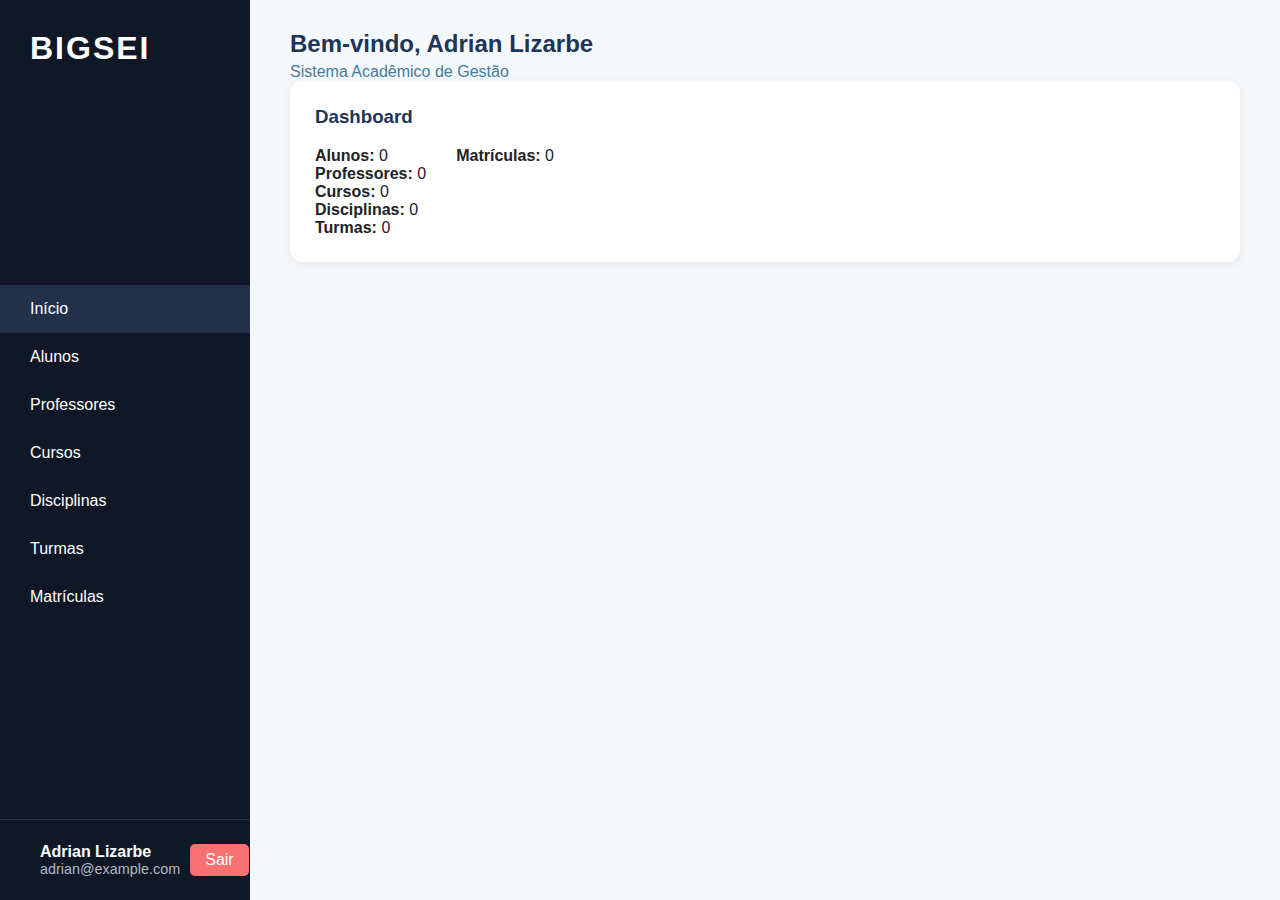
<file: frontend/index.html>
<!DOCTYPE html>
<html lang="pt-br">
<head>
  <meta charset="UTF-8">
  <title>Sistema Acadêmico</title>
  <link rel="stylesheet" href="style.css">
</head>
<body>
  <div id="app">
    <!-- Sidebar -->
    <aside class="sidebar">
      <div class="logo">BIGSEI</div>
      <nav>
        <ul>
          <li data-page="inicio" class="active">Início</li>
          <li data-page="alunos">Alunos</li>
          <li data-page="professores">Professores</li>
          <li data-page="cursos">Cursos</li>
          <li data-page="disciplinas">Disciplinas</li>
          <li data-page="turmas">Turmas</li>
          <li data-page="matriculas">Matrículas</li>
        </ul>
      </nav>
      <div class="profile">
        <div class="avatar"></div>
        <div>
          <div class="name">Adrian Lizarbe</div>
          <div class="email">adrian@example.com</div>
        </div>
        <button id="logout">Sair</button>
      </div>
    </aside>
    <!-- Main Content -->
    <main class="main-content">
      <header>
        <div class="welcome">
          <h2>Bem-vindo, Adrian Lizarbe</h2>
          <p>Sistema Acadêmico de Gestão</p>
        </div>
      </header>
      <section id="page-content">
        <!-- Conteúdo dinâmico aqui -->
      </section>
    </main>
  </div>
  <script src="app.js"></script>
</body>
</html>
</file>
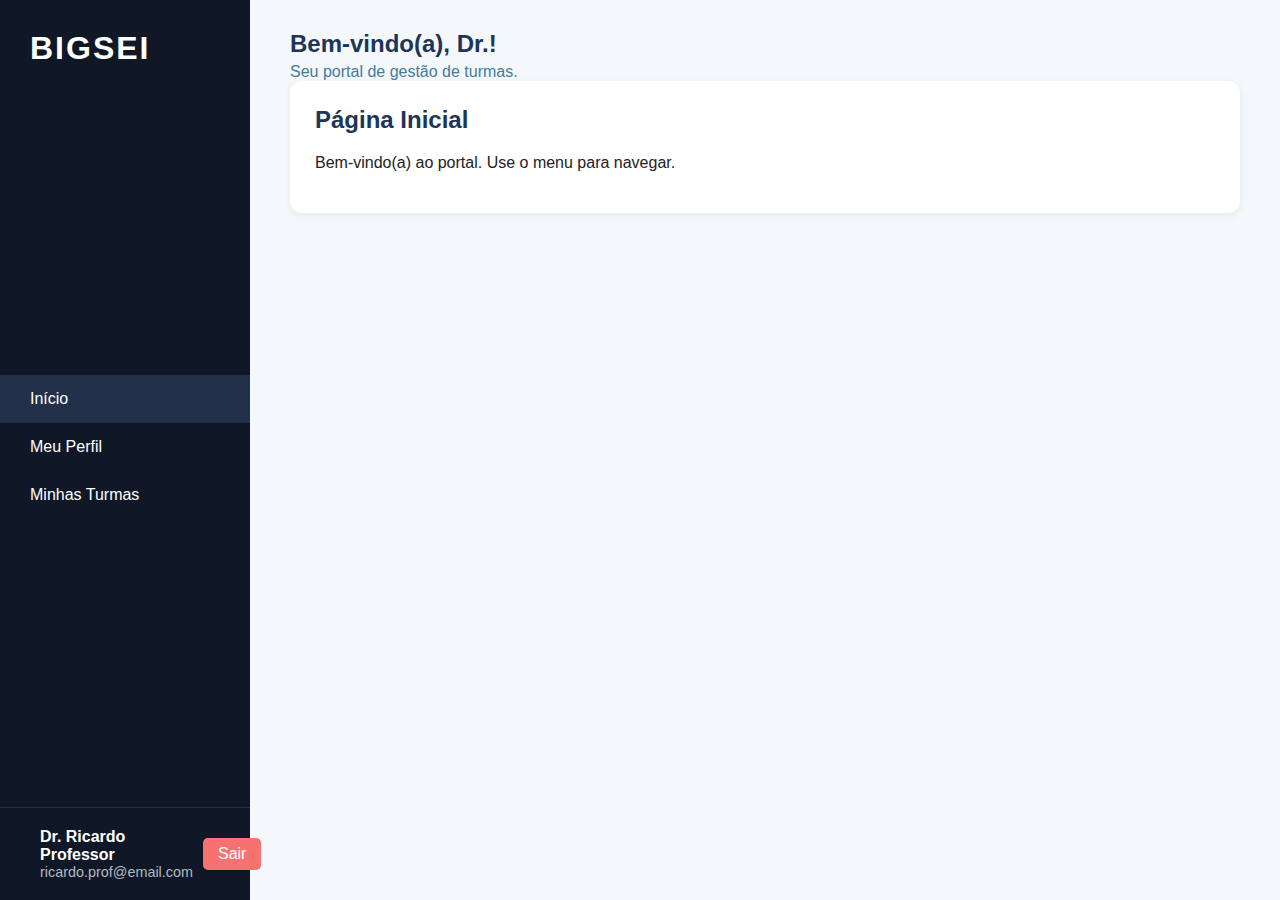
<file: frontend2/index.html>
<!DOCTYPE html>
<html lang="pt-br">
<head>
  <meta charset="UTF-8">
  <title>Sistema Acadêmico</title>
  <link rel="stylesheet" href="style.css">
</head>
<body>

  <div id="selection-container">
    <div class="login-box">
      <h1>BIGSEI</h1>
      <p>Selecione seu perfil para continuar</p>
      <div class="selection-buttons">
        <button id="btn-select-aluno">Sou Aluno</button>
        <button id="btn-select-professor">Sou Professor</button>
      </div>
    </div>
  </div>

  <div id="login-aluno-container" class="login-container" style="display: none;">
    <div class="login-box">
      <button class="back-button" data-target="selection-container">← Voltar</button>
      <h1>Portal do Aluno</h1>
      <form id="login-aluno-form">
        <div class="form-group">
          <label for="matricula">Sua Matrícula</label>
          <input type="text" id="matricula" required>
        </div>
        <button type="submit">Entrar</button>
        <p id="login-aluno-error" class="error-message"></p>
      </form>
    </div>
  </div>

  <div id="login-professor-container" class="login-container" style="display: none;">
    <div class="login-box">
      <button class="back-button" data-target="selection-container">← Voltar</button>
      <h1>Portal do Professor</h1>
      <form id="login-professor-form">
        <div class="form-group">
          <label for="id_siape">Seu ID SIAPE</label>
          <input type="text" id="id_siape" required>
        </div>
        <button type="submit">Entrar</button>
        <p id="login-professor-error" class="error-message"></p>
      </form>
    </div>
  </div>

  <div id="app" style="display: none;">
    <aside class="sidebar">
      <div class="logo">BIGSEI</div>
      <nav id="main-nav">
      </nav>
      <div class="profile">
        <div class="avatar"></div>
        <div>
          <div class="name" id="user-name-perfil"></div>
          <div class="email" id="user-email-perfil"></div>
        </div>
        <button id="logout">Sair</button>
      </div>
    </aside>
    <main class="main-content">
      <header>
        <div class="welcome">
          <h2 id="welcome-message"></h2>
          <p id="welcome-submessage"></p>
        </div>
      </header>
      <section id="page-content"></section>
    </main>
  </div>

  <script src="app.js"></script>
</body>
</html>
</file>
<file: frontend/style.css>
body {
  margin: 0;
  font-family: 'Segoe UI', Arial, sans-serif;
  background: #f4f8fb;
  color: #222;
}
#app {
  display: flex;
  height: 100vh;
}
.sidebar {
  width: 250px;
  background: #101828;
  color: #fff;
  display: flex;
  flex-direction: column;
  justify-content: space-between;
  padding: 0 0 20px 0;
}
.logo {
  font-size: 2rem;
  font-weight: bold;
  padding: 30px 0 20px 30px;
  letter-spacing: 2px;
}
.sidebar nav ul {
  list-style: none;
  padding: 0;
  margin: 0;
}
.sidebar nav ul li {
  padding: 15px 30px;
  cursor: pointer;
  transition: background 0.2s;
}
.sidebar nav ul li.active,
.sidebar nav ul li:hover {
  background: #23304a;
}
.profile {
  display: flex;
  align-items: center;
  gap: 10px;
  padding: 20px 30px 0 30px;
  border-top: 1px solid #23304a;
}
.avatar {
  width: 40px;
  height: 40px;
  background: #3b82f6;
  border-radius: 50%;
}
.name {
  font-weight: bold;
}
.email {
  font-size: 0.9em;
  color: #b0b8c1;
}
#logout {
  margin-left: auto;
  background: #f87171;
  color: #fff;
  border: none;
  border-radius: 5px;
  padding: 7px 15px;
  cursor: pointer;
}
.main-content {
  flex: 1;
  padding: 30px 40px;
  overflow-y: auto;
}
header .welcome h2 {
  margin: 0 0 5px 0;
  color: #1d3557;
}
header .welcome p {
  margin: 0;
  color: #457b9d;
}
.card {
  background: #fff;
  border-radius: 12px;
  box-shadow: 0 2px 8px #0001;
  padding: 25px;
  margin-bottom: 25px;
}
h3 {
  margin-top: 0;
  color: #1d3557;
}
.form-group {
  margin-bottom: 15px;
}
.form-group label {
  display: block;
  margin-bottom: 5px;
  color: #222;
}
.form-group input, .form-group select {
  width: 100%;
  padding: 8px;
  border: 1px solid #b0b8c1;
  border-radius: 5px;
  font-size: 1em;
}
button, .btn {
  background: #2563eb;
  color: #fff;
  border: none;
  border-radius: 5px;
  padding: 8px 18px;
  cursor: pointer;
  margin-right: 5px;
  font-size: 1em;
}
button.danger, .btn.danger {
  background: #f87171;
}
.table {
  width: 100%;
  border-collapse: collapse;
  margin-top: 10px;
}
.table th, .table td {
  padding: 10px;
  border-bottom: 1px solid #e0e0e0;
  text-align: left;
}
.table th {
  background: #f1f5f9;
}
.actions button {
  margin-right: 5px;
}
@media (max-width: 900px) {
  .main-content { padding: 10px; }
  .sidebar { width: 180px; }
}
</file>
<file: frontend2/style.css>
body {
  margin: 0;
  font-family: 'Segoe UI', Arial, sans-serif;
  background: #f4f8fb;
  color: #222;
}

#login-container {
  display: flex;
  justify-content: center;
  align-items: center;
  height: 100vh;
  background: #101828;
}

.login-box {
  background: #fff;
  padding: 40px;
  border-radius: 12px;
  box-shadow: 0 10px 25px rgba(0,0,0,0.1);
  text-align: center;
  width: 320px;
}

.login-box h1 {
  color: #101828;
  font-size: 2.5rem;
  margin-bottom: 10px;
}

.login-box p {
  color: #457b9d;
  margin-bottom: 30px;
}

.error-message {
  color: #f87171;
  margin-top: 15px;
  font-size: 0.9em;
  min-height: 1em;
}

#app {
  display: flex;
  height: 100vh;
}

.sidebar {
  width: 250px;
  background: #101828;
  color: #fff;
  display: flex;
  flex-direction: column;
  justify-content: space-between;
  padding: 0 0 20px 0;
}

.logo {
  font-size: 2rem;
  font-weight: bold;
  padding: 30px 0 20px 30px;
  letter-spacing: 2px;
}

.sidebar nav ul {
  list-style: none;
  padding: 0;
  margin: 0;
}

.sidebar nav ul li {
  padding: 15px 30px;
  cursor: pointer;
  transition: background 0.2s;
}

.sidebar nav ul li.active,
.sidebar nav ul li:hover {
  background: #23304a;
}

.profile {
  display: flex;
  align-items: center;
  gap: 10px;
  padding: 20px 30px 0 30px;
  border-top: 1px solid #23304a;
}

.avatar {
  width: 40px;
  height: 40px;
  background: #3b82f6;
  border-radius: 50%;
}

.name {
  font-weight: bold;
}

.email {
  font-size: 0.9em;
  color: #b0b8c1;
}

#logout {
  margin-left: auto;
  background: #f87171;
  color: #fff;
  border: none;
  border-radius: 5px;
  padding: 7px 15px;
  cursor: pointer;
}

.main-content {
  flex: 1;
  padding: 30px 40px;
  overflow-y: auto;
}

header .welcome h2 {
  margin: 0 0 5px 0;
  color: #1d3557;
}

header .welcome p {
  margin: 0;
  color: #457b9d;
}

.card {
  background: #fff;
  border-radius: 12px;
  box-shadow: 0 2px 8px #0001;
  padding: 25px;
  margin-bottom: 25px;
}

h2, h3 {
  margin-top: 0;
  color: #1d3557;
}

.form-group {
  margin-bottom: 15px;
  text-align: left;
}

.form-group label {
  display: block;
  margin-bottom: 5px;
  color: #222;
}

.form-group input, .form-group select {
  width: 100%;
  padding: 10px;
  border: 1px solid #b0b8c1;
  border-radius: 5px;
  font-size: 1em;
  box-sizing: border-box;
}

button, .btn {
  background: #2563eb;
  color: #fff;
  border: none;
  border-radius: 5px;
  padding: 10px 18px;
  cursor: pointer;
  margin-right: 5px;
  font-size: 1em;
  width: 100%;
}

button.danger, .btn.danger {
  background: #f87171;
}

.table {
  width: 100%;
  border-collapse: collapse;
  margin-top: 20px;
}

.table th, .table td {
  padding: 12px 15px;
  border-bottom: 1px solid #e0e0e0;
  text-align: left;
}

.table th {
  background: #f1f5f9;
  font-weight: 600;
}

.actions button {
  margin-right: 5px;
  width: auto;
  padding: 5px 10px;
  font-size: 0.9em;
}
.selection-buttons {
  display: flex;
  flex-direction: column;
  gap: 15px;
  margin-top: 20px;
}

.login-container {
  display: flex;
  justify-content: center;
  align-items: center;
  height: 100vh;
  background: #101828;
  position: fixed;
  top: 0;
  left: 0;
  width: 100%;
  z-index: 10;
}

.back-button {
  position: absolute;
  top: 15px;
  left: 15px;
  background: none;
  border: none;
  color: #457b9d;
  font-size: 1.5rem;
  cursor: pointer;
  width: auto;
  padding: 5px;
}

#selection-container {
  display: flex;
  justify-content: center;
  align-items: center;
  height: 100vh;
  background: #101828;
}
</file>
